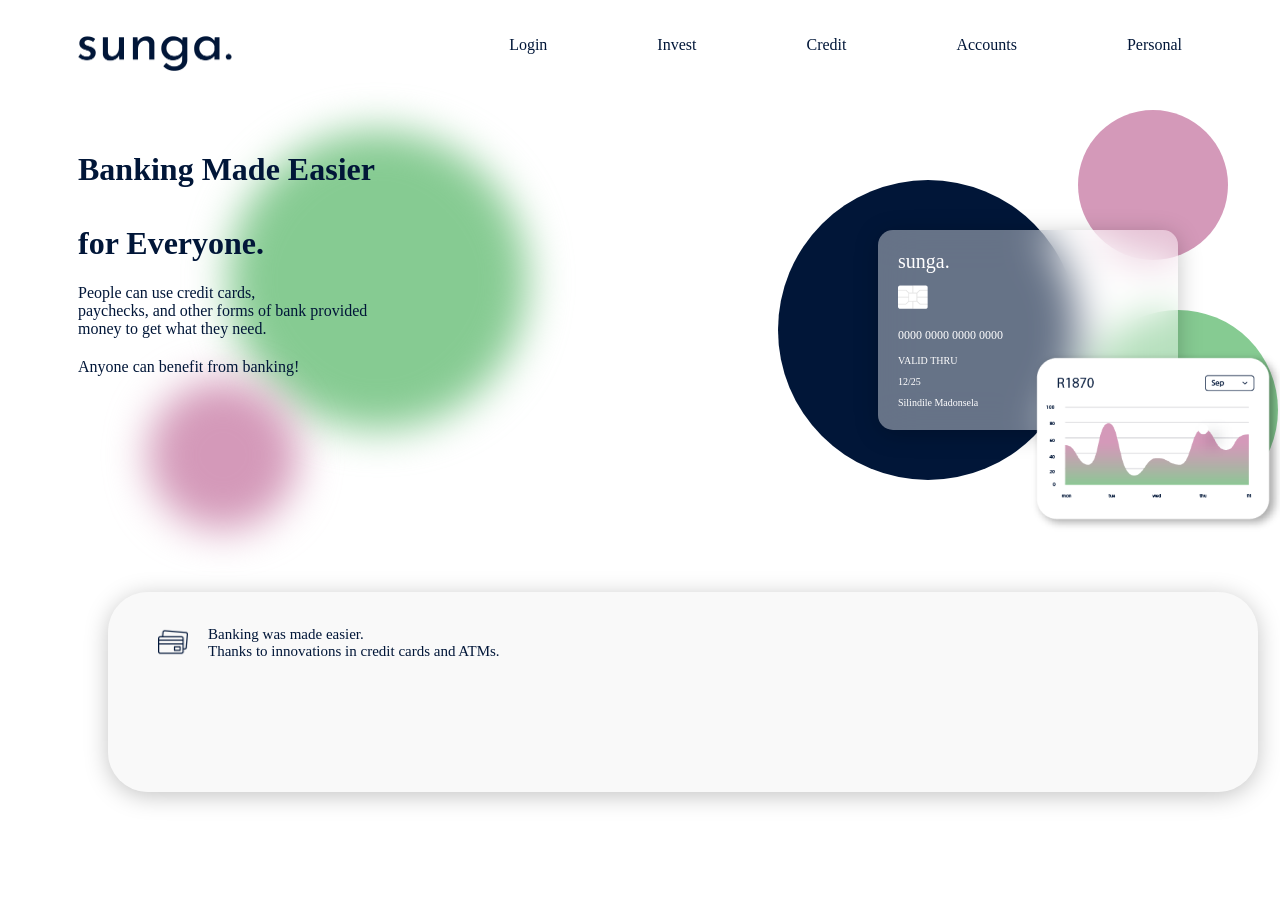
<file: index.html>
<!DOCTYPE html>
<html lang="en">
   <head>
    <title>First Coding Experience</title>
    <charset="utf-8">
    <link rel="stylesheet" href="styles/main.css">
    <link rel="icon" type="image/x-icon" href="src/cloud.png">
   </head>
   <body>
    <nav id="navigationmenu">
        <img src="src/sunga..png" alt="sunga logo" id="sungalogo">
        <ul>
            <li><a href="#">Personal</a></li>
            <li><a href="#">Accounts</a></li>
            <li><a href="#">Credit</a></li>
            <li><a href="#">Invest</a></li>
            <li><a href="#">Login</a></li>
        </ul>
    </nav>
    <br>
    <br>
    <br>
    <div id="section1">
        <div class="circle1"></div>
        <div class="circle2"></div>
        <div class="circle3"></div>
        <div class="circle4"></div>
        <div class="circle5"></div>
        <div class="neumophiccard">
            <p class="logonamecard">sunga.</p>
            <img src="src/chip (1) 1.png" class="chip">
            <img src="src/Asset 5@2x 1.png" class="asset">
            <p class="carddigits">0000 0000 0000 0000</p>
            <p class="validthru">VALID THRU</p>
            <p class="expirydate">12/25</p>
            <p class="cardholdername">Silindile Madonsela</p>
        </div>
        <h1>Banking Made Easier <br><br> for Everyone.</h1>
        <p id="herotext1">People can use credit cards,<br>
             paychecks, and other forms of bank provided<br>
             money to get what they need.</p>
        <p id="herotext2">Anyone can benefit from banking!</p>
        
    </div>

    <div id="section2">
        <div class="neumophichighlight">
            <img src="src/credit-card 1.png" class="creditcard">
            <div class="creditcardsandatms">
                <p class="creditcardinfo">Banking was made easier.<br>
                    Thanks to innovations in credit cards and ATMs.</p>
            </div>
            <div class="easyaccess"></div>
            <div class="information"></div>
        </div>
    </div>
   </body>
</html>
</file>
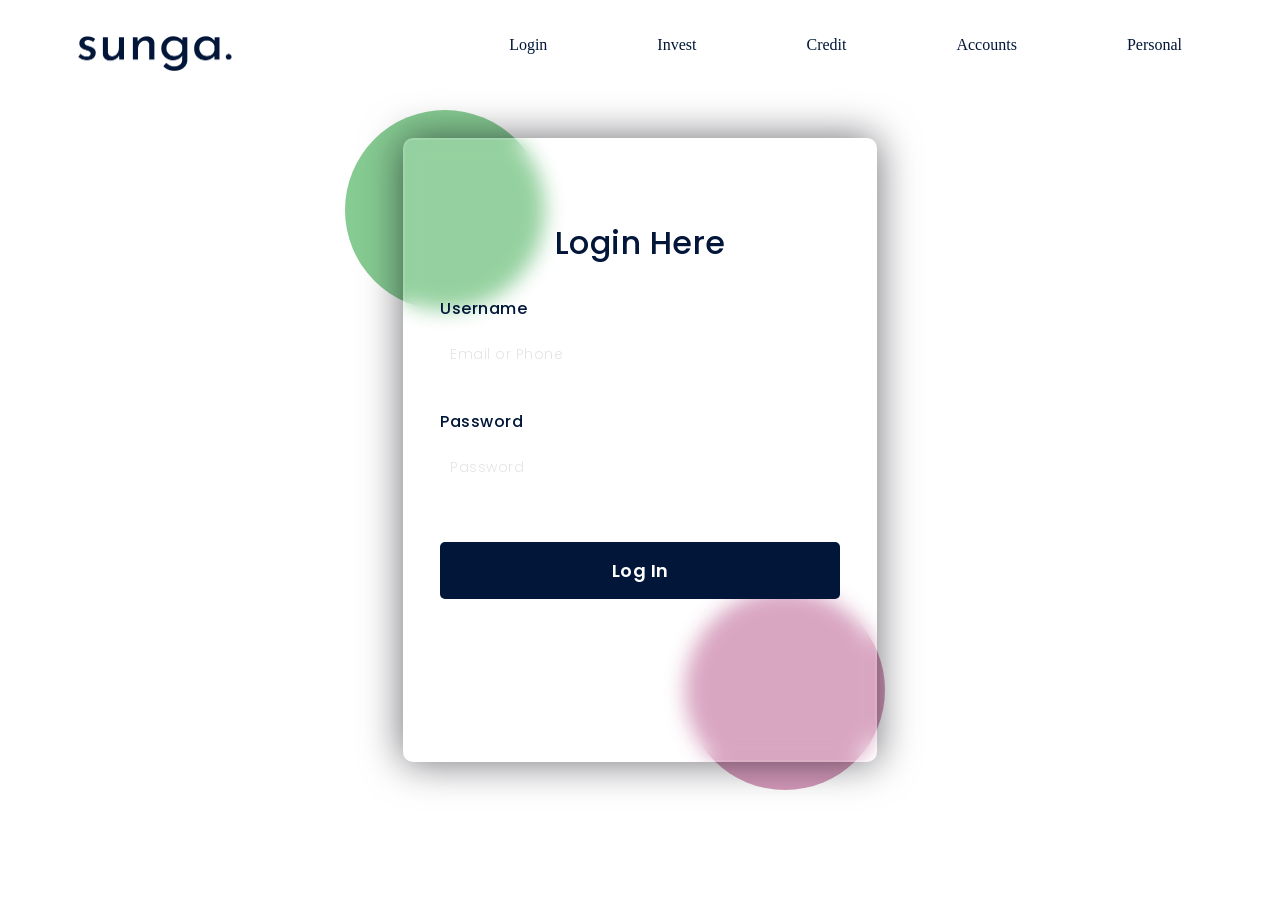
<file: login.html>
<!DOCTYPE html>
<html lang="en">
   <head>
    <title>Sunga App | Login</title>
    <charset="utf-8">
    <link rel="stylesheet" href="styles/main.css">
    <link rel="preconnect" href="https://fonts.gstatic.com">
    <link rel="stylesheet" href="https://cdnjs.cloudflare.com/ajax/libs/font-awesome/5.15.4/css/all.min.css">
    <link href="https://fonts.googleapis.com/css2?family=Poppins:wght@300;500;600&display=swap" rel="stylesheet">
    <link rel="icon" type="image/x-icon" href="src/cloud.png">
</head>
  
   <body>
    <nav id="login-nav">
        <img src="src/sunga..png" alt="sunga logo" id="sungalogo">
        <ul>
            <li><a href="#">Personal</a></li>
            <li><a href="#">Accounts</a></li>
            <li><a href="#">Credit</a></li>
            <li><a href="#">Invest</a></li>
            <li><a href="#">Login</a></li>
        </ul>
    </nav>

    <!DOCTYPE html>
    <html lang="en">
    <head>
      
        
       
    
        </style>
    </head>
    <body id="body">
        <div class="background">
            <div class="shape"></div>
            <div class="shape"></div>
        </div>
        <form>
            <h3>Login Here</h3>
    
            <label for="username">Username</label>
            <input type="text" placeholder="Email or Phone" id="username">
    
            <label for="password">Password</label>
            <input type="password" placeholder="Password" id="password">
    
            <button>Log In</button>
            
        </form>
    </body>
    </html>
    

    </body>
</div>
    <br>
    <br>
    <br>
</file>
<file: styles/main.css>
#sungalogo{
    display: inline-block;
    width: 154px;
    height: 35px;
    float: left;
    margin-left: 70px;
    margin-top: 20px;


}

li{
    color:#011638;
    font-family: inter;
    text-decoration: none;
    list-style-type: none;
    display: inline-block;
    margin: 20px;
    padding-right: 70px;
    float: right;
}

a{
    color:#011638;
    font-family: inter;
    text-decoration: none;
}

#section1{
    padding-top: 60px;
    padding-left: 70px;
    
    
}

.circle1{
    position: absolute;
    margin-left: 150px;
    width: 300px;
    height: 300px;
    border-radius: 300px;
    filter: blur(20px);
    background-color: #86CB92;

}

.circle2{
    position: absolute;
    margin-left: 70px;
    margin-top: 250px;
    width: 150px;
    height: 150px;
    border-radius: 100px;
    filter: blur(20px);
    background-color: #D499B9;

}

.circle3{
    position: absolute;
    margin-left: 1000px;
    margin-top: -20px;
    width: 150px;
    height: 150px;
    border-radius: 100px;
    background-color: #D499B9;

}

.circle4{
    position: absolute;
    margin-left: 700px;
    margin-top: 50px;
    width: 300px;
    height: 300px;
    border-radius: 400px;
    background-color: #011638;

}

.neumophiccard{
    position: absolute;
    margin-left: 800px;
    margin-top: 100px;
    width: 300px;
    height: 200px;
    background: linear-gradient(115.33deg, rgba(255, 255, 255, 0.4) 17.17%, rgba(255, 255, 255, 0.4) 77.66%);
    box-shadow: 0px 4px 24px -1px rgba(0, 0, 0, 0.25);
    backdrop-filter: blur(20px);
    border-radius: 15px;
}

.logonamecard{
    font-family: inter;
    color: #ffffff;
    font-size: 20px;
    margin-left:20px;
    margin-bottom: 25px;
}

.chip{
    width:30px;
    height:30px;
    transform: matrix(1, 0, 0, -1, 0, 0);
    margin-top: -25px;
    margin-bottom: 0px;
    margin-left: 20px;
}

.asset{
    position:absolute;
    width:258.5px;
    height:186.5px;
    margin-top: 50px;
    margin-bottom: 0px;
    margin-left: 100px;
}

.carddigits{
    font-family: inter;
    color: #ffffff;
    font-size: 12px;
    margin-left:20px;
}

.validthru{
    font-family: inter;
    color: #ffffff;
    font-size: 10px;
    margin-left:20px;
}

.expirydate{
    font-family: inter;
    color: #ffffff;
    font-size: 10px;
    margin-left:20px; 
}

.expirydate{
    font-family: inter;
    color: #ffffff;
    font-size: 10px;
    margin-left:20px; 
}

.cardholdername{
    font-family: inter;
    color: #ffffff;
    font-size: 10px;
    margin-left:20px; 
}
.circle5{
    position: absolute;
    margin-left: 1000px;
    margin-top: 180px;
    width: 200px;
    height: 200px;
    border-radius: 400px;
    background-color: #86CB92;

}

h1{
    color:  #011638;
    font-family: inter;
    position: relative;
}

#herotext1{
    margin-top: 10px;
    position: relative;
    z-index: 1;
    font-family: inter;
    color:  #011638;
    
}

#herotext2{
    margin-top: 20px;
    position: relative;
    z-index: 1;
    font-family: inter;
    color:  #011638;
    
}

#section2{
    position: absolute;
    margin-left: 100px;
    margin-right:100px;
    margin-top: 200px;
    width: 1150px;
    height: 200px;
    background: linear-gradient(115.33deg, rgba(240, 240, 240, 0.4) 17.17%, rgba(240, 240, 240, 0.4) 77.66%);
    box-shadow: 0px 4px 24px -1px rgba(0, 0, 0, 0.25);
    backdrop-filter: blur(20px);
    border-radius: 40px;
}

.creditcard{
    width:30px;
    height:30px;
    margin-top: 35px;
    margin-bottom: 0px;
    margin-left: 50px;
}

.creditcardinfo{
    margin-left: 100px;
    margin-top: -35px;
    font-family: inter;
    font-size: 15px;
    font-weight: 600px;
    color:  #011638;
}

*:after{
    padding: 0;
    margin: 0;
    box-sizing: border-box;
}
body{
    background-color: #fff;
}
.background{
    width: 430px;
    height: 520px;
    position: absolute;
    transform: translate(-50%,-50%);
    left: 50%;
    top: 50%;
}
.background .shape{
    height: 200px;
    width: 200px;
    position: absolute;
    border-radius: 50%;
}
.shape:first-child{
    background: linear-gradient(
        #86CB92,
        #86CB92
    );
    left: -80px;
    top: -80px;
}
.shape:last-child{
    background: linear-gradient(
        to right,
        #D499B9,
        #D499B9
    );
    right: -30px;
    bottom: -80px;
}
form{
    height: 520px;
    width: 400px;
    background-color: rgba(255,255,255,0.13);
    position: absolute;
    transform: translate(-50%,-50%);
    top: 50%;
    left: 50%;
    border-radius: 10px;
    backdrop-filter: blur(10px);
    border: 2px solid rgba(255,255,255,0.1);
    box-shadow: 0 0 40px rgba(8,7,16,0.6);
    padding: 50px 35px;
}
form *{
    font-family: 'Poppins',sans-serif;
    color: #011638;
    letter-spacing: 0.5px;
    outline: none;
    border: none;
}
form h3{
    font-size: 32px;
    font-weight: 500;
    line-height: 42px;
    text-align: center;
}

label{
    display: block;
    margin-top: 30px;
    font-size: 16px;
    font-weight: 500;
}
input{
    display: block;
    height: 50px;
    width: 100%;
    background-color: rgba(255,255,255,0.07);
    border-radius: 3px;
    padding: 0 10px;
    margin-top: 8px;
    font-size: 14px;
    font-weight: 300;
}
::placeholder{
    color: #e5e5e5;
}
button{
    margin-top: 50px;
    width: 100%;
    background-color: #011638;
    color: #ffffff;
    padding: 15px 0;
    font-size: 18px;
    font-weight: 600;
    border-radius: 5px;
    cursor: pointer;
}
.social{
  margin-top: 30px;
  display: flex;
}
.social div{
  background: red;
  width: 150px;
  border-radius: 3px;
  padding: 5px 10px 10px 5px;
  background-color: rgba(255,255,255,0.27);
  color: #eaf0fb;
  text-align: center;
}
.social div:hover{
  background-color: rgba(255,255,255,0.47);
}
.social .fb{
  margin-left: 25px;
}
.social i{
  margin-right: 4px;
}
</file>
